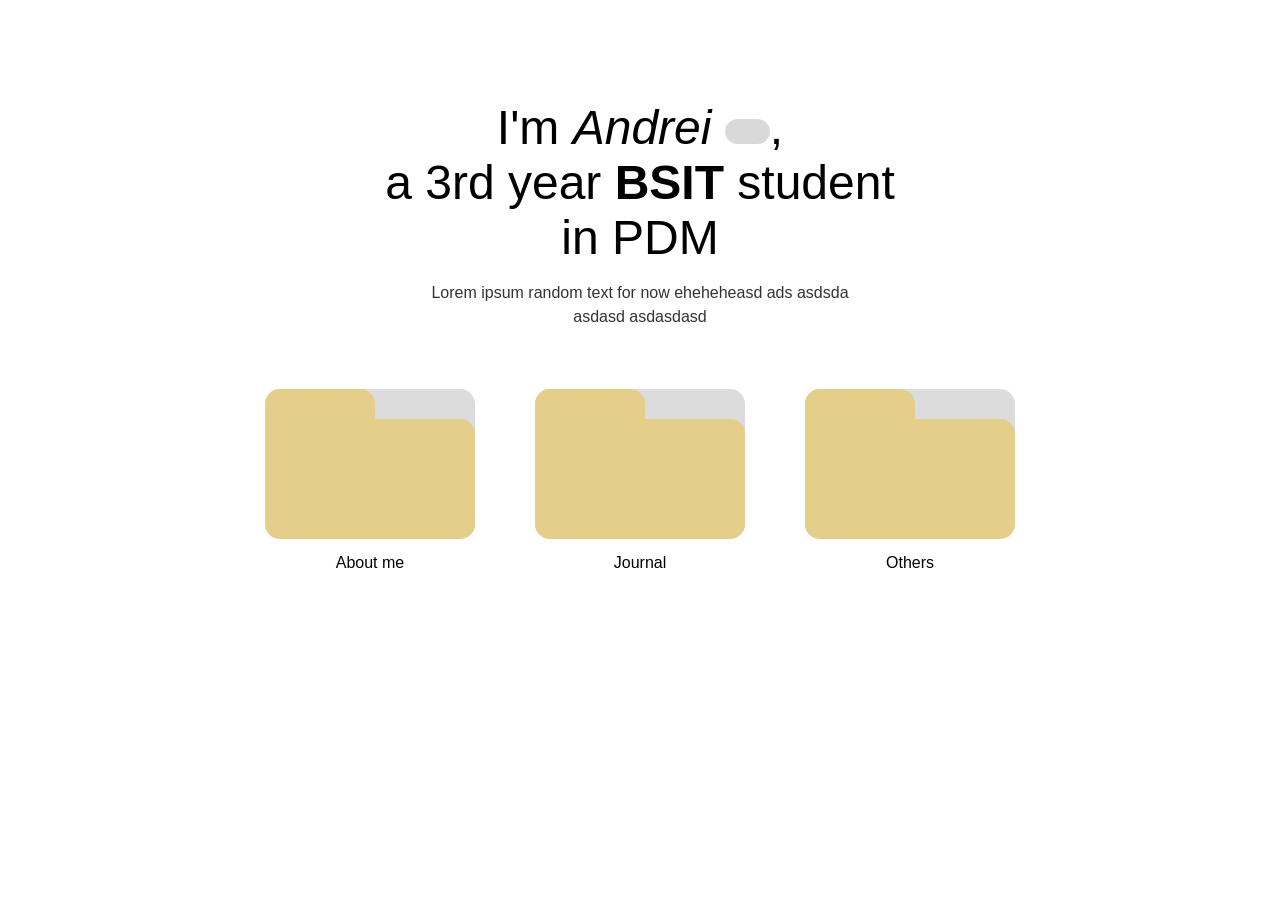
<file: MyWebsite/index.html>
<!DOCTYPE html>
<html lang="en">
<head>
    <meta charset="UTF-8">
    <meta http-equiv="refresh" content="0; url=Home.html">
    <title>MyWebsite</title>
</head>
<body>
    <p>Redirecting to <a href="Home.html">Home</a>...</p>
</body>
</html>
</file>
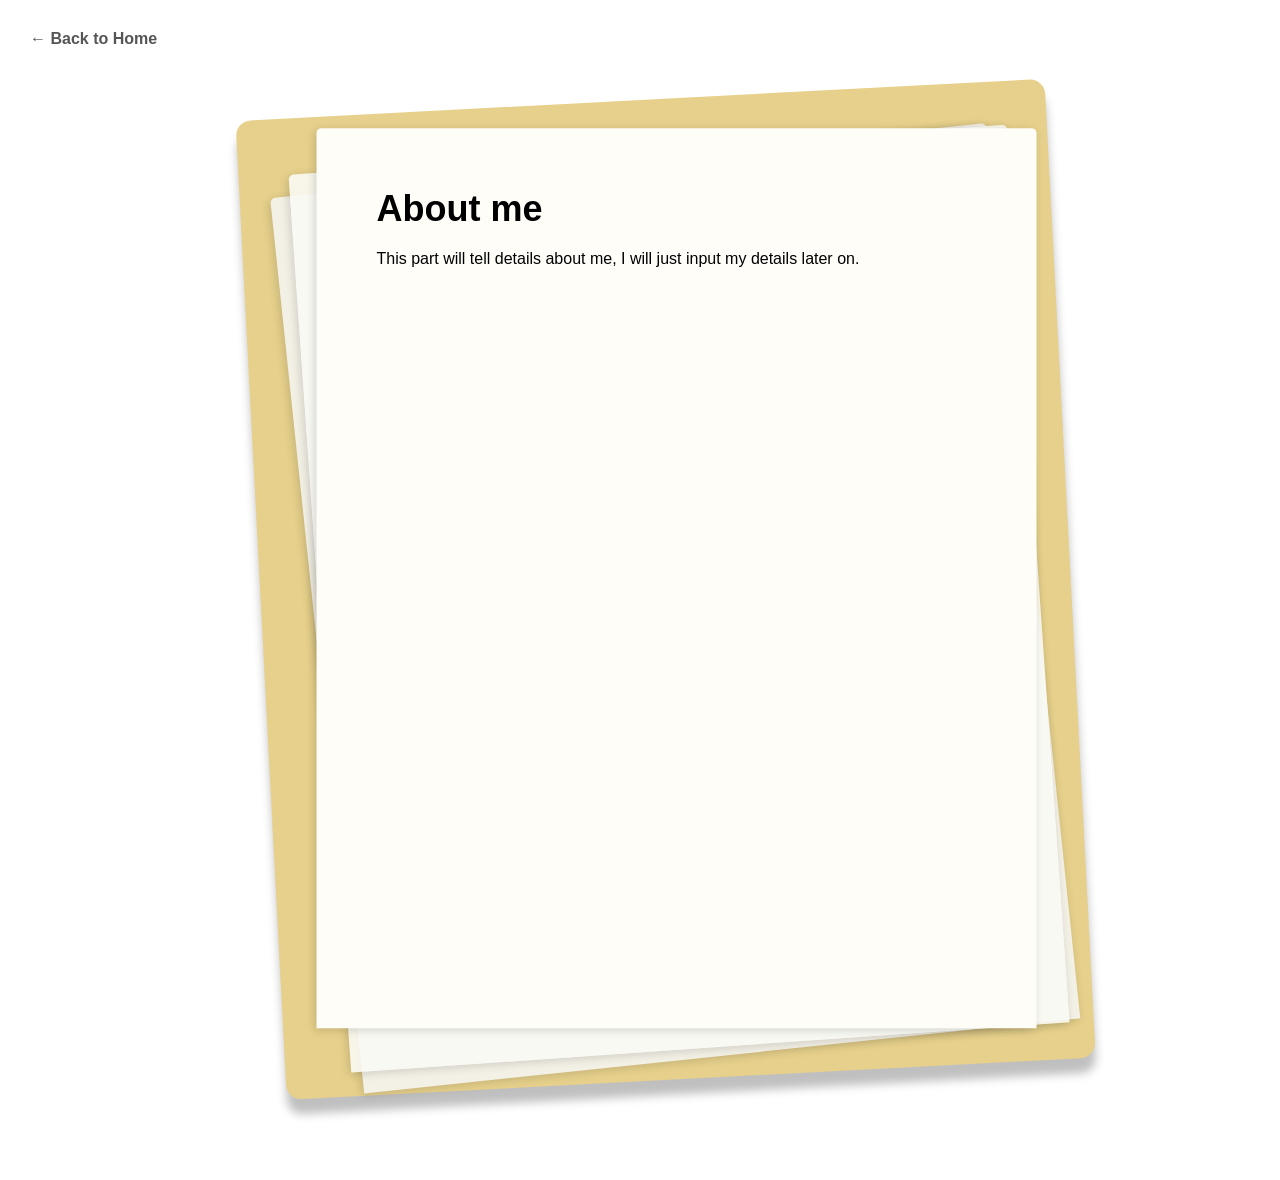
<file: MyWebsite/About.html>
<!DOCTYPE html>
<html lang="en">
<head>
    <meta charset="UTF-8">
    <title>About Me</title>
    <link rel="stylesheet" href="style.css">
</head>
<body class="fixed-page">

    <!-- Floating Back Link -->
    <a href="Home.html" class="back-link">← Back to Home</a>

    <div class="page-container">
        <!-- Reusable open folder structure -->
        <div class="open-folder">
            <div class="paper-back"></div>
            <div class="paper-middle"></div>
            
            <div class="paper-front">
                <h2>About me</h2>
                <p>This part will tell details about me, I will just input my details later on.</p>
            </div>
        </div>
    </div>

</body>
</html>
</file>
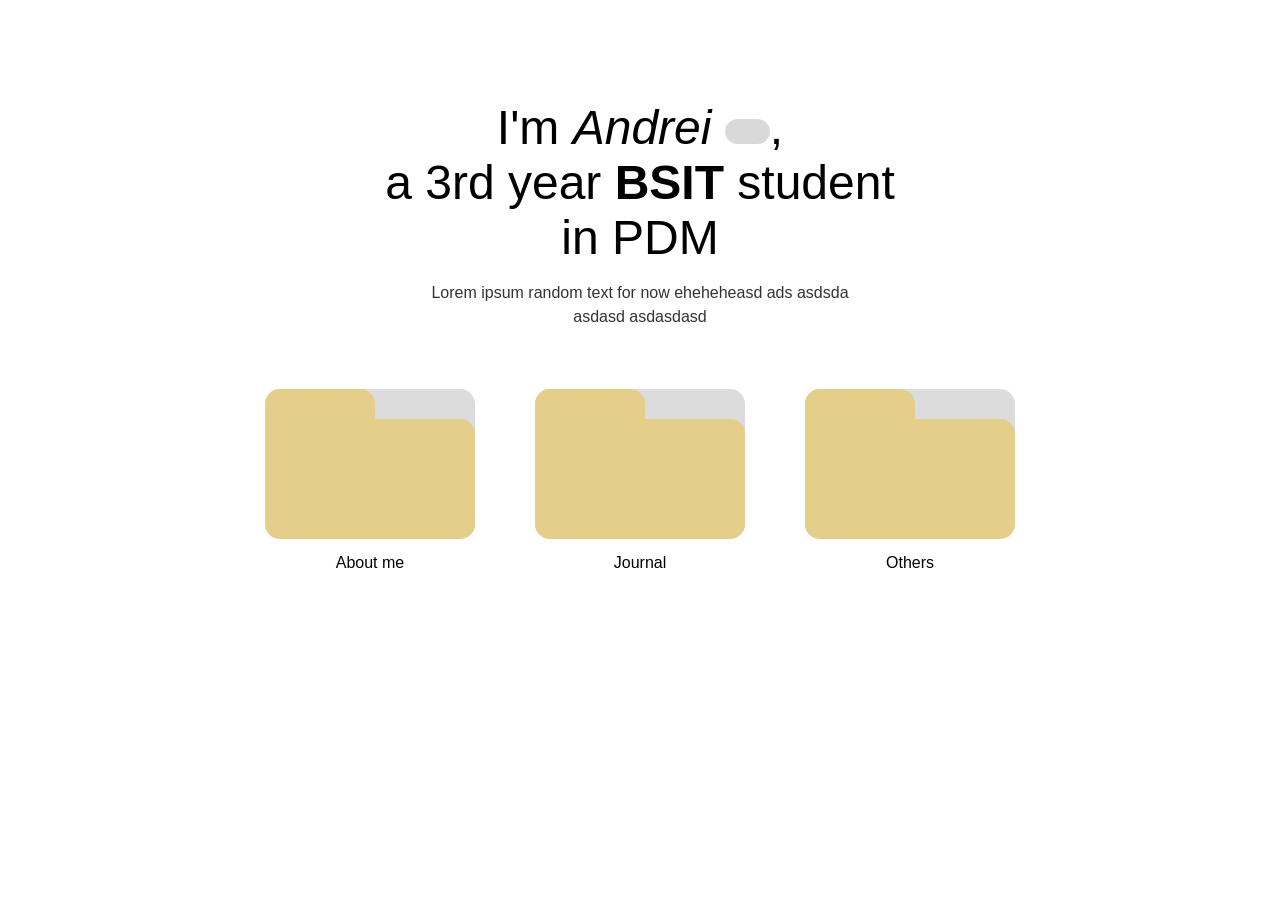
<file: MyWebsite/Home.html>
<!DOCTYPE html>
<html lang="en">
<head>
    <meta charset="UTF-8">
    <title>Home - Andrei</title>
    <!-- Link the shared CSS file -->
    <link rel="stylesheet" href="style.css">
</head>
<body>

    <div class="hero">
        <h1>I'm <i>Andrei</i> <span class="badge"></span>,<br> a 3rd year <strong>BSIT</strong> student<br> in PDM</h1>
        <p>Lorem ipsum random text for now eheheheasd ads asdsda<br>asdasd asdasdasd</p>
    </div>

    <!-- Folders Section -->
    <div class="folder-container">
        <a href="About.html" class="folder-wrapper">
            <div class="folder-icon"></div>
            <span>About me</span>
        </a>
        
        <a href="Journal.html" class="folder-wrapper">
            <div class="folder-icon"></div>
            <span>Journal</span>
        </a>
        
        <a href="Others.html" class="folder-wrapper">
            <div class="folder-icon"></div>
            <span>Others</span>
        </a>
    </div>

</body>
</html>
</file>
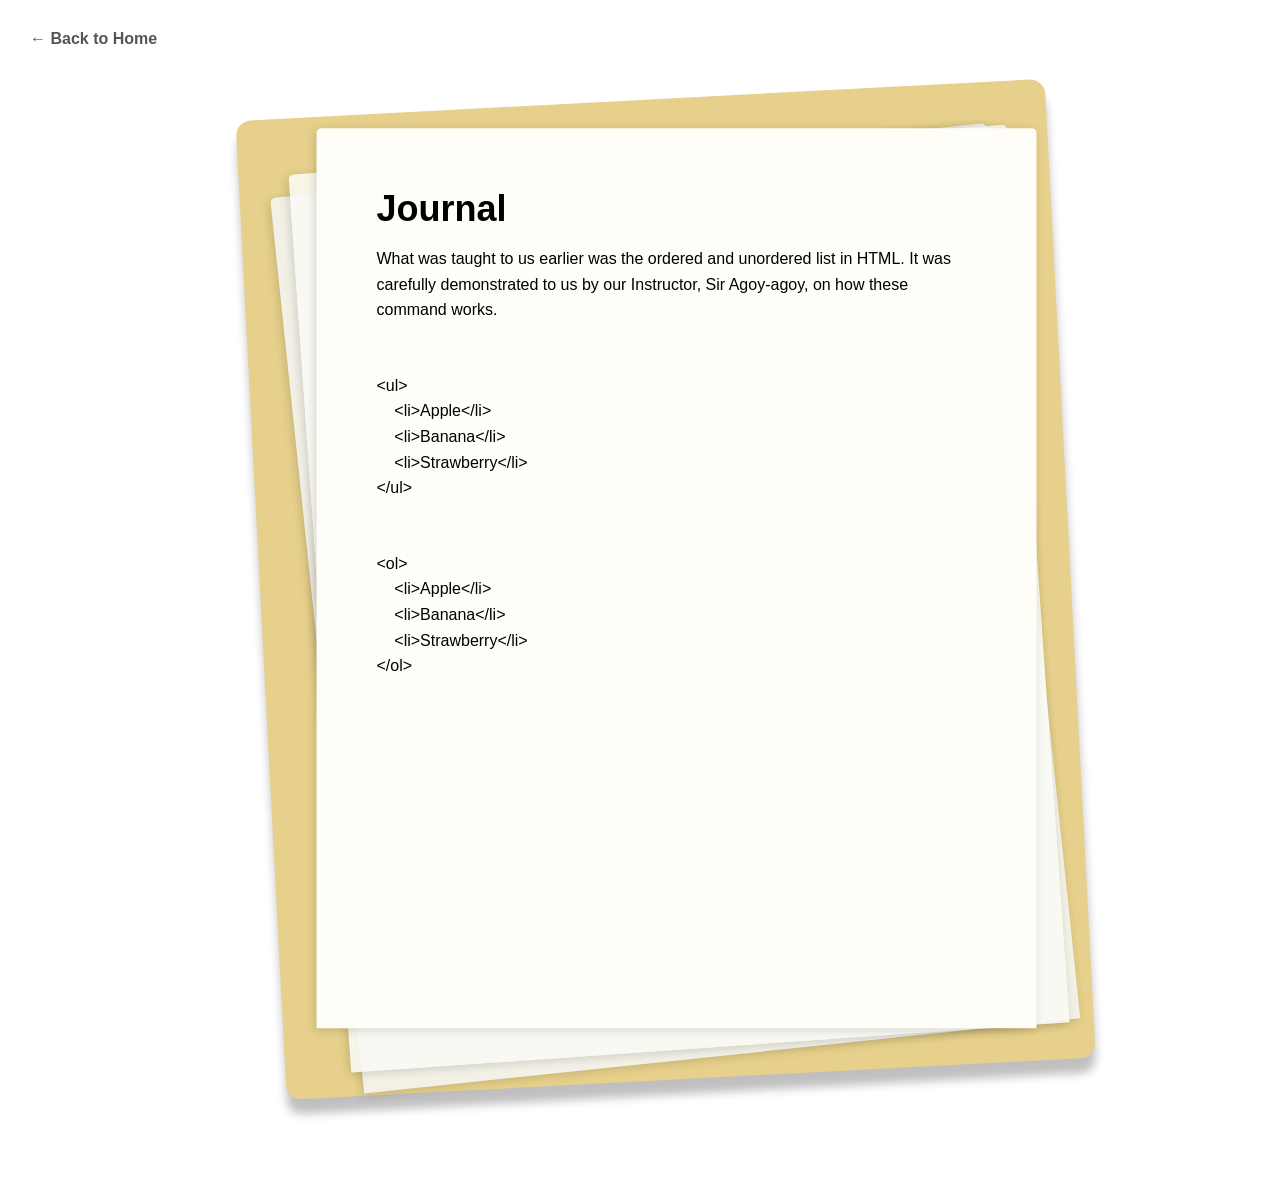
<file: MyWebsite/Journal.html>
<!DOCTYPE html>
<html lang="en">
<head>
    <meta charset="UTF-8">
    <title>Journal</title>
    <link rel="stylesheet" href="style.css">
</head>
<body class="fixed-page">

    <!-- Floating Back Link -->
    <a href="Home.html" class="back-link">← Back to Home</a>

    <div class="page-container">
        <!-- Reusable open folder structure -->
        <div class="open-folder">
            <div class="paper-back"></div>
            <div class="paper-middle"></div>
            
            <div class="paper-front">
                <h2>Journal</h2>
                <p>What was taught to us earlier was the ordered and unordered list in HTML. It was carefully demonstrated to us by our Instructor, Sir Agoy-agoy, on how these command works.</p>
                
                <br>
                <p>&lt;ul&gt;<br>
                &nbsp;&nbsp;&nbsp;&nbsp;&lt;li&gt;Apple&lt;/li&gt;<br>
                &nbsp;&nbsp;&nbsp;&nbsp;&lt;li&gt;Banana&lt;/li&gt;<br>
                &nbsp;&nbsp;&nbsp;&nbsp;&lt;li&gt;Strawberry&lt;/li&gt;<br>
                &lt;/ul&gt;</p>

                <br>
                <p>&lt;ol&gt;<br>
                &nbsp;&nbsp;&nbsp;&nbsp;&lt;li&gt;Apple&lt;/li&gt;<br>
                &nbsp;&nbsp;&nbsp;&nbsp;&lt;li&gt;Banana&lt;/li&gt;<br>
                &nbsp;&nbsp;&nbsp;&nbsp;&lt;li&gt;Strawberry&lt;/li&gt;<br>
                &lt;/ol&gt;</p>
            </div>
        </div>
    </div>

</body>
</html>
</file>
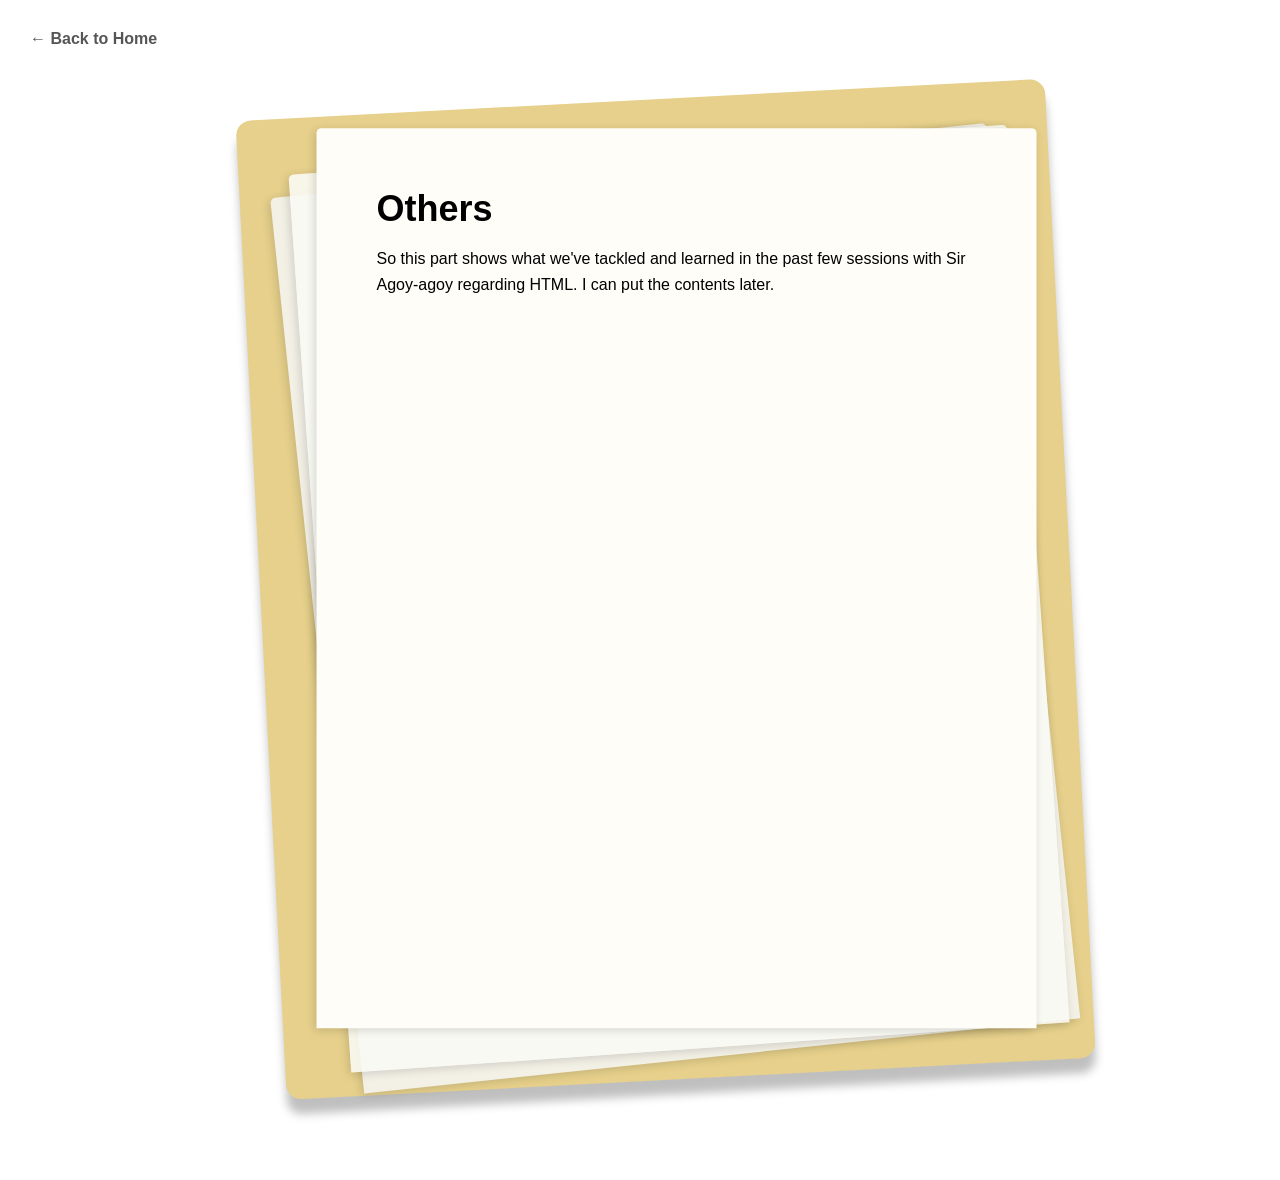
<file: MyWebsite/Others.html>
<!DOCTYPE html>
<html lang="en">
<head>
    <meta charset="UTF-8">
    <title>Others</title>
    <link rel="stylesheet" href="style.css">
</head>
<body class="fixed-page">

    <!-- Floating Back Link -->
    <a href="Home.html" class="back-link">← Back to Home</a>

    <div class="page-container">
        <!-- Reusable open folder structure -->
        <div class="open-folder">
            <div class="paper-back"></div>
            <div class="paper-middle"></div>
            
            <div class="paper-front">
                <h2>Others</h2>
                <p>So this part shows what we've tackled and learned in the past few sessions with Sir Agoy-agoy regarding HTML. I can put the contents later.</p>
            </div>
        </div>
    </div>

</body>
</html>
</file>
<file: MyWebsite/style.css>
/* style.css - Keep it minimal so you can type it fast */
body {
    font-family: Arial, sans-serif;
    margin: 0;
    padding: 0;
    background-color: #ffffff;
}

/* --- HOME PAGE STYLES --- */
.hero {
    text-align: center;
    margin-top: 100px;
}

.hero h1 {
    font-weight: 300;
    font-size: 48px;
    margin-bottom: 10px;
}

.hero h1 strong {
    font-weight: bold;
}

.hero p {
    color: #333;
    line-height: 1.5;
}

.badge {
    display: inline-block;
    width: 45px;
    height: 25px;
    background-color: #d9d9d9;
    border-radius: 15px;
    vertical-align: middle;
}

/* Folders Container */
.folder-container {
    display: flex;
    justify-content: center;
    gap: 60px;
    margin-top: 60px;
}

.folder-wrapper {
    text-align: center;
    text-decoration: none;
    color: black;
}

/* Realistic Folder Icon */
.folder-icon {
    width: 210px;
    height: 150px;
    background-color: #dcdcdc;
    /* Light Grey Tab base */
    border-radius: 15px;
    position: relative;
    margin: 0 auto 15px auto;
    transition: transform 0.2s;
}

.folder-icon:hover {
    transform: scale(1.05);
}

.folder-icon::before {
    content: "";
    position: absolute;
    bottom: 0;
    left: 0;
    width: 100%;
    height: 120px;
    background-color: #e5cd8a;
    /* Beige Body */
    border-radius: 15px;
}

.folder-icon::after {
    content: "";
    position: absolute;
    top: 0;
    left: 0;
    width: 110px;
    height: 60px;
    background-color: #e5cd8a;
    border-radius: 15px 15px 15px 0;
    /* Smooth curve revealing the grey! */
}


/* --- INTERNAL PAGES (Journal, About, Others) --- */

/* Page allows scrolling to see the full folder */
body.fixed-page {
    min-height: 100vh;
    background-color: #ffffff;
    /* White background */
}

.page-container {
    display: flex;
    justify-content: center;
    padding-top: 100px;
    padding-bottom: 100px;
    /* Space at the bottom so you can scroll to the end of the folder */
    min-height: 100vh;
    box-sizing: border-box;
}

/* Stretched Open Folder Background */
.open-folder {
    /* --- FOLDER SIZE & POSITION CUSTOMIZATION (Change these values easily!) --- */
    --folder-width: 810px;
    /* Fixed folder width */
    --folder-height: 980px;
    /* Fixed folder height (won't stretch infinitely on zoom) */
    --folder-x: 0px;
    /* Position X offset: shift left (-) or right (+) */
    --folder-y: 0px;
    /* Position Y offset: shift up (-) or down (+) */

    /* --- MASTER PAPERS ROTATION (Adjusts all papers together!) --- */
    --papers-rotation: 0deg;
    /* Master angle for all papers inside this folder */

    /* --- SHADOW CUSTOMIZATION --- */
    --shadow-x: 0px;
    --shadow-y: 15px;
    --shadow-blur: 10px;
    --shadow-intensity: 0.25;

    /* Apply the styles using the variables */
    box-shadow: var(--shadow-x) var(--shadow-y) var(--shadow-blur) rgba(0, 0, 0, var(--shadow-intensity));
    width: var(--folder-width);
    height: var(--folder-height);
    top: var(--folder-y);
    left: var(--folder-x);

    background-color: #e6d08b;
    border-radius: 15px 15px 15px 15px;
    /* Flat at bottom, top right has tab */
    position: relative;
    transform: rotate(-3deg);
    /* The folder leans left */
    transform-origin: center top;
}


/* Stretched Stacked Papers Effect */

/* Back Paper Styling */
.paper-back {
    /* --- CUSTOM CONTROLS --- */
    --width: 720px;
    /* Paper Width */
    --height: 900px;
    /* Paper Height */
    --x: 30px;
    /* Horizontal Position (Left offset) */
    --y: 60px;
    /* Vertical Position (Top offset) */
    --rotation: -3deg;
    /* Tilt angle (relative to master rotation) */

    position: absolute;
    z-index: 1;
    top: var(--y);
    left: var(--x);
    width: var(--width);
    height: var(--height);
    transform: rotate(calc(var(--rotation) + var(--papers-rotation)));
    transform-origin: center top;

    background-color: #f3f0e6;
    border-radius: 5px 5px 0 0;
    box-shadow: -2px 2px 10px rgba(0, 0, 0, 0.15);
}

/* Middle Paper Styling */
.paper-middle {
    /* --- CUSTOM CONTROLS --- */
    --width: 720px;
    /* Paper Width */
    --height: 900px;
    /* Paper Height */
    --x: 50px;
    /* Horizontal Position (Left offset) */
    --y: 50px;
    /* Vertical Position (Top offset) */
    --rotation: -1deg;
    /* Tilt angle (relative to master rotation) */

    position: absolute;
    z-index: 3;
    top: var(--y);
    left: var(--x);
    width: var(--width);
    height: var(--height);
    transform: rotate(calc(var(--rotation) + var(--papers-rotation)));
    transform-origin: center top;

    background-color: #fbfbf6e0;
    border-radius: 5px 5px 0 0;
    box-shadow: -2px 2px 10px rgba(0, 0, 0, 0.15);
}

/* Front Paper (Content) Styling */
.paper-front {
    /* --- CUSTOM CONTROLS --- */
    --width: 720px;
    /* Paper Width */
    --height: 900px;
    /* Paper Height */
    --x: 80px;
    /* Horizontal Position (Left offset) */
    --y: 30px;
    /* Vertical Position (Top offset) */
    --rotation: 3deg;
    /* Tilt angle (relative to master rotation) */

    position: absolute;
    z-index: 5;
    top: var(--y);
    left: var(--x);
    width: var(--width);
    height: var(--height);
    transform: rotate(calc(var(--rotation) + var(--papers-rotation)));
    transform-origin: center top;

    background-color: #fffdf7;
    border-radius: 5px 5px 0 0;
    box-shadow: -2px 2px 10px rgba(0, 0, 0, 0.15);
    padding: 60px;
    box-sizing: border-box;
}

.paper-front h2 {
    font-size: 36px;
    margin-top: 0;
    margin-bottom: 10px;
}

.paper-front p {
    font-size: 16px;
    line-height: 1.6;
}

/* Floating Back Link so it's always visible */
.back-link {
    position: fixed;
    top: 30px;
    left: 30px;
    color: #555;
    text-decoration: none;
    font-weight: bold;
    z-index: 10;
}

.back-link:hover {
    text-decoration: underline;
}
</file>
